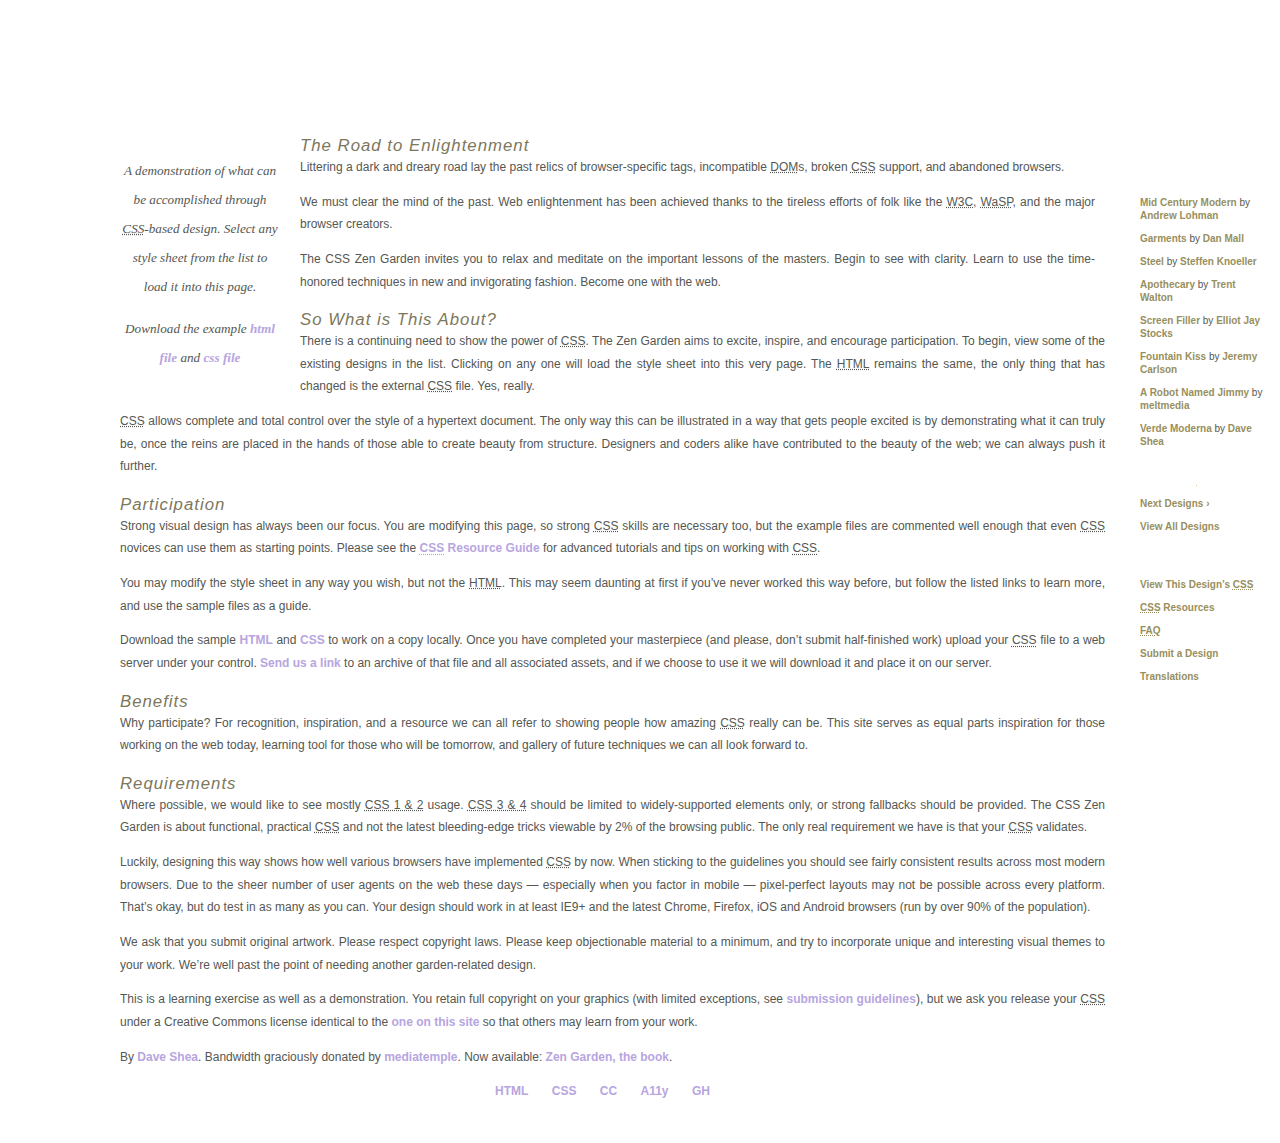
<file: lu.yuti/csszengarden/index.html>
<!DOCTYPE html>
<html lang="en">
<head>
	<meta charset="utf-8">
	<title>CSS Zen Garden: The Beauty of CSS Design</title>

	<link rel="stylesheet" media="screen" href="style.css?v=8may2013">
	<link rel="alternate" type="application/rss+xml" title="RSS" href="http://www.csszengarden.com/zengarden.xml">

	<meta name="viewport" content="width=device-width, initial-scale=1.0">
	<meta name="author" content="Dave Shea">
	<meta name="description" content="A demonstration of what can be accomplished visually through CSS-based design.">
	<meta name="robots" content="all">


	<!--[if lt IE 9]>
	<script src="script/html5shiv.js"></script>
	<![endif]-->
</head>

<!--



	View source is a feature, not a bug. Thanks for your curiosity and
	interest in participating!

	Here are the submission guidelines for the new and improved csszengarden.com:

	- CSS3? Of course! Prefix for ALL browsers where necessary.
	- go responsive; test your layout at multiple screen sizes.
	- your browser testing baseline: IE9+, recent Chrome/Firefox/Safari, and iOS/Android
	- Graceful degradation is acceptable, and in fact highly encouraged.
	- use classes for styling. Don't use ids.
	- web fonts are cool, just make sure you have a license to share the files. Hosted 
	  services that are applied via the CSS file (ie. Google Fonts) will work fine, but
	  most that require custom HTML won't. TypeKit is supported, see the readme on this
	  page for usage instructions: https://github.com/mezzoblue/csszengarden.com/

	And a few tips on building your CSS file:

	- use :first-child, :last-child and :nth-child to get at non-classed elements
	- use ::before and ::after to create pseudo-elements for extra styling
	- use multiple background images to apply as many as you need to any element
	- use the Kellum Method for image replacement, if still needed. http://goo.gl/GXxdI
	- don't rely on the extra divs at the bottom. Use ::before and ::after instead.

		
-->

<body id="css-zen-garden">
<div class="page-wrapper">

	<section class="intro" id="zen-intro">
		<header role="banner">
			<h1>CSS Zen Garden</h1>
			<h2>The Beauty of <abbr title="Cascading Style Sheets">CSS</abbr> Design</h2>
		</header>

		<div class="summary" id="zen-summary" role="article">
			<p>A demonstration of what can be accomplished through <abbr title="Cascading Style Sheets">CSS</abbr>-based design. Select any style sheet from the list to load it into this page.</p>
			<p>Download the example <a href="/examples/index" title="This page's source HTML code, not to be modified.">html file</a> and <a href="/examples/style.css" title="This page's sample CSS, the file you may modify.">css file</a></p>
		</div>

		<div class="preamble" id="zen-preamble" role="article">
			<h3>The Road to Enlightenment</h3>
			<p>Littering a dark and dreary road lay the past relics of browser-specific tags, incompatible <abbr title="Document Object Model">DOM</abbr>s, broken <abbr title="Cascading Style Sheets">CSS</abbr> support, and abandoned browsers.</p>
			<p>We must clear the mind of the past. Web enlightenment has been achieved thanks to the tireless efforts of folk like the <abbr title="World Wide Web Consortium">W3C</abbr>, <abbr title="Web Standards Project">WaSP</abbr>, and the major browser creators.</p>
			<p>The CSS Zen Garden invites you to relax and meditate on the important lessons of the masters. Begin to see with clarity. Learn to use the time-honored techniques in new and invigorating fashion. Become one with the web.</p>
		</div>
	</section>

	<div class="main supporting" id="zen-supporting" role="main">
		<div class="explanation" id="zen-explanation" role="article">
			<h3>So What is This About?</h3>
			<p>There is a continuing need to show the power of <abbr title="Cascading Style Sheets">CSS</abbr>. The Zen Garden aims to excite, inspire, and encourage participation. To begin, view some of the existing designs in the list. Clicking on any one will load the style sheet into this very page. The <abbr title="HyperText Markup Language">HTML</abbr> remains the same, the only thing that has changed is the external <abbr title="Cascading Style Sheets">CSS</abbr> file. Yes, really.</p>
			<p><abbr title="Cascading Style Sheets">CSS</abbr> allows complete and total control over the style of a hypertext document. The only way this can be illustrated in a way that gets people excited is by demonstrating what it can truly be, once the reins are placed in the hands of those able to create beauty from structure. Designers and coders alike have contributed to the beauty of the web; we can always push it further.</p>
		</div>

		<div class="participation" id="zen-participation" role="article">
			<h3>Participation</h3>
			<p>Strong visual design has always been our focus. You are modifying this page, so strong <abbr title="Cascading Style Sheets">CSS</abbr> skills are necessary too, but the example files are commented well enough that even <abbr title="Cascading Style Sheets">CSS</abbr> novices can use them as starting points. Please see the <a href="http://www.mezzoblue.com/zengarden/resources/" title="A listing of CSS-related resources"><abbr title="Cascading Style Sheets">CSS</abbr> Resource Guide</a> for advanced tutorials and tips on working with <abbr title="Cascading Style Sheets">CSS</abbr>.</p>
			<p>You may modify the style sheet in any way you wish, but not the <abbr title="HyperText Markup Language">HTML</abbr>. This may seem daunting at first if you&#8217;ve never worked this way before, but follow the listed links to learn more, and use the sample files as a guide.</p>
			<p>Download the sample <a href="/examples/index" title="This page's source HTML code, not to be modified.">HTML</a> and <a href="/examples/style.css" title="This page's sample CSS, the file you may modify.">CSS</a> to work on a copy locally. Once you have completed your masterpiece (and please, don&#8217;t submit half-finished work) upload your <abbr title="Cascading Style Sheets">CSS</abbr> file to a web server under your control. <a href="http://www.mezzoblue.com/zengarden/submit/" title="Use the contact form to send us your CSS file">Send us a link</a> to an archive of that file and all associated assets, and if we choose to use it we will download it and place it on our server.</p>
		</div>

		<div class="benefits" id="zen-benefits" role="article">
			<h3>Benefits</h3>
			<p>Why participate? For recognition, inspiration, and a resource we can all refer to showing people how amazing <abbr title="Cascading Style Sheets">CSS</abbr> really can be. This site serves as equal parts inspiration for those working on the web today, learning tool for those who will be tomorrow, and gallery of future techniques we can all look forward to.</p>
		</div>

		<div class="requirements" id="zen-requirements" role="article">
			<h3>Requirements</h3>
			<p>Where possible, we would like to see mostly <abbr title="Cascading Style Sheets, levels 1 and 2">CSS 1 &amp; 2</abbr> usage. <abbr title="Cascading Style Sheets, levels 3 and 4">CSS 3 &amp; 4</abbr> should be limited to widely-supported elements only, or strong fallbacks should be provided. The CSS Zen Garden is about functional, practical <abbr title="Cascading Style Sheets">CSS</abbr> and not the latest bleeding-edge tricks viewable by 2% of the browsing public. The only real requirement we have is that your <abbr title="Cascading Style Sheets">CSS</abbr> validates.</p>
			<p>Luckily, designing this way shows how well various browsers have implemented <abbr title="Cascading Style Sheets">CSS</abbr> by now. When sticking to the guidelines you should see fairly consistent results across most modern browsers. Due to the sheer number of user agents on the web these days &#8212; especially when you factor in mobile &#8212; pixel-perfect layouts may not be possible across every platform. That&#8217;s okay, but do test in as many as you can. Your design should work in at least IE9+ and the latest Chrome, Firefox, iOS and Android browsers (run by over 90% of the population).</p>
			<p>We ask that you submit original artwork. Please respect copyright laws. Please keep objectionable material to a minimum, and try to incorporate unique and interesting visual themes to your work. We&#8217;re well past the point of needing another garden-related design.</p>
			<p>This is a learning exercise as well as a demonstration. You retain full copyright on your graphics (with limited exceptions, see <a href="http://www.mezzoblue.com/zengarden/submit/guidelines/">submission guidelines</a>), but we ask you release your <abbr title="Cascading Style Sheets">CSS</abbr> under a Creative Commons license identical to the <a href="http://creativecommons.org/licenses/by-nc-sa/3.0/" title="View the Zen Garden's license information.">one on this site</a> so that others may learn from your work.</p>
			<p role="contentinfo">By <a href="http://www.mezzoblue.com/">Dave Shea</a>. Bandwidth graciously donated by <a href="http://www.mediatemple.net/">mediatemple</a>. Now available: <a href="http://www.amazon.com/exec/obidos/ASIN/0321303474/mezzoblue-20/">Zen Garden, the book</a>.</p>
		</div>

		<footer>
			<a href="http://validator.w3.org/check/referer" title="Check the validity of this site&#8217;s HTML" class="zen-validate-html">HTML</a>
			<a href="http://jigsaw.w3.org/css-validator/check/referer" title="Check the validity of this site&#8217;s CSS" class="zen-validate-css">CSS</a>
			<a href="http://creativecommons.org/licenses/by-nc-sa/3.0/" title="View the Creative Commons license of this site: Attribution-NonCommercial-ShareAlike." class="zen-license">CC</a>
			<a href="http://mezzoblue.com/zengarden/faq/#aaa" title="Read about the accessibility of this site" class="zen-accessibility">A11y</a>
			<a href="https://github.com/mezzoblue/csszengarden.com" title="Fork this site on Github" class="zen-github">GH</a>
		</footer>

	</div>


	<aside class="sidebar" role="complementary">
		<div class="wrapper">

			<div class="design-selection" id="design-selection">
				<h3 class="select">Select a Design:</h3>
				<nav role="navigation">
					<ul>
					<li>
						<a href="/221/" class="design-name">Mid Century Modern</a> by						<a href="http://andrewlohman.com/" class="designer-name">Andrew Lohman</a>
					</li>					<li>
						<a href="/220/" class="design-name">Garments</a> by						<a href="http://danielmall.com/" class="designer-name">Dan Mall</a>
					</li>					<li>
						<a href="/219/" class="design-name">Steel</a> by						<a href="http://steffen-knoeller.de" class="designer-name">Steffen Knoeller</a>
					</li>					<li>
						<a href="/218/" class="design-name">Apothecary</a> by						<a href="http://trentwalton.com" class="designer-name">Trent Walton</a>
					</li>					<li>
						<a href="/217/" class="design-name">Screen Filler</a> by						<a href="http://elliotjaystocks.com/" class="designer-name">Elliot Jay Stocks</a>
					</li>					<li>
						<a href="/216/" class="design-name">Fountain Kiss</a> by						<a href="http://jeremycarlson.com" class="designer-name">Jeremy Carlson</a>
					</li>					<li>
						<a href="/215/" class="design-name">A Robot Named Jimmy</a> by						<a href="http://meltmedia.com/" class="designer-name">meltmedia</a>
					</li>					<li>
						<a href="/214/" class="design-name">Verde Moderna</a> by						<a href="http://www.mezzoblue.com/" class="designer-name">Dave Shea</a>
					</li>					</ul>
				</nav>
			</div>

			<div class="design-archives" id="design-archives">
				<h3 class="archives">Archives:</h3>
				<nav role="navigation">
					<ul>
						<li class="next">
							<a href="/214/page1">
								Next Designs <span class="indicator">&rsaquo;</span>
							</a>
						</li>
						<li class="viewall">
							<a href="http://www.mezzoblue.com/zengarden/alldesigns/" title="View every submission to the Zen Garden.">
								View All Designs							</a>
						</li>
					</ul>
				</nav>
			</div>

			<div class="zen-resources" id="zen-resources">
				<h3 class="resources">Resources:</h3>
				<ul>
					<li class="view-css">
						<a href="style.css" title="View the source CSS file of the currently-viewed design.">
							View This Design&#8217;s <abbr title="Cascading Style Sheets">CSS</abbr>						</a>
					</li>
					<li class="css-resources">
						<a href="http://www.mezzoblue.com/zengarden/resources/" title="Links to great sites with information on using CSS.">
							<abbr title="Cascading Style Sheets">CSS</abbr> Resources						</a>
					</li>
					<li class="zen-faq">
						<a href="http://www.mezzoblue.com/zengarden/faq/" title="A list of Frequently Asked Questions about the Zen Garden.">
							<abbr title="Frequently Asked Questions">FAQ</abbr>						</a>
					</li>
					<li class="zen-submit">
						<a href="http://www.mezzoblue.com/zengarden/submit/" title="Send in your own CSS file.">
							Submit a Design						</a>
					</li>
					<li class="zen-translations">
						<a href="http://www.mezzoblue.com/zengarden/translations/" title="View translated versions of this page.">
							Translations						</a>
					</li>
				</ul>
			</div>
		</div>
	</aside>


</div>

<!--

	These superfluous divs/spans were originally provided as catch-alls to add extra imagery.
	These days we have full ::before and ::after support, favour using those instead.
	These only remain for historical design compatibility. They might go away one day.
		
-->
<div class="extra1" role="presentation"></div><div class="extra2" role="presentation"></div><div class="extra3" role="presentation"></div>
<div class="extra4" role="presentation"></div><div class="extra5" role="presentation"></div><div class="extra6" role="presentation"></div>

</body>
</html>
</file>
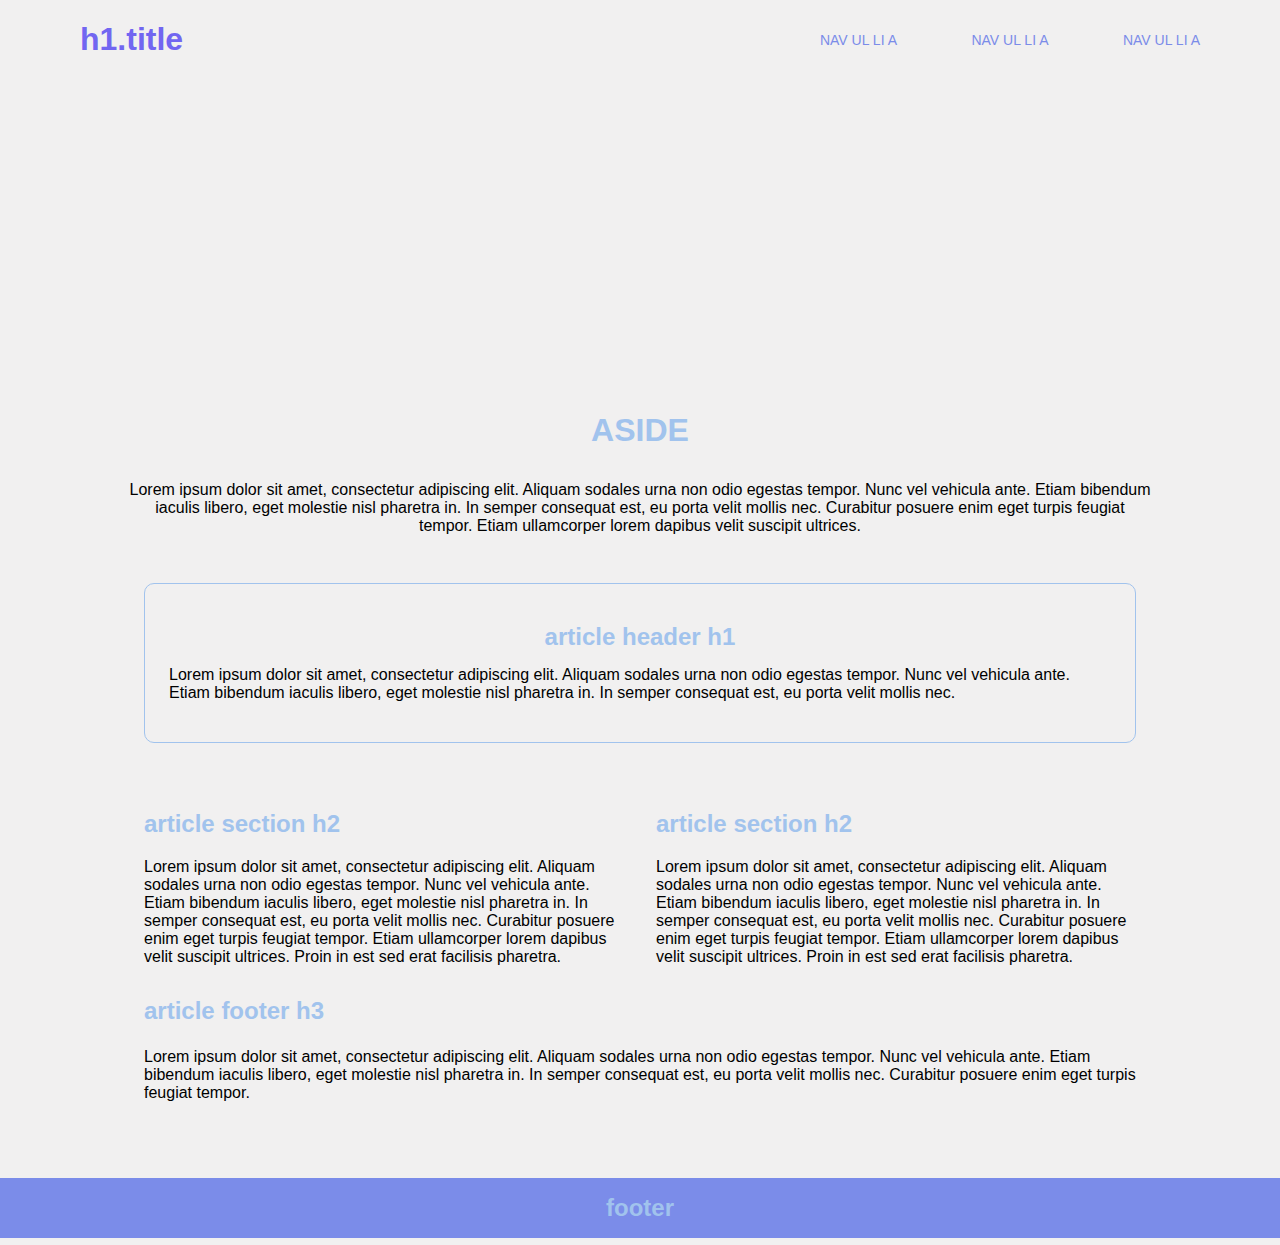
<file: lu.yuti/initializr/index.html>
<!doctype html>
<!--[if lt IE 7]>      <html class="no-js lt-ie9 lt-ie8 lt-ie7" lang=""> <![endif]-->
<!--[if IE 7]>         <html class="no-js lt-ie9 lt-ie8" lang=""> <![endif]-->
<!--[if IE 8]>         <html class="no-js lt-ie9" lang=""> <![endif]-->
<!--[if gt IE 8]><!--> <html class="no-js" lang=""> <!--<![endif]-->
    <head>
        <meta charset="utf-8">
        <meta http-equiv="X-UA-Compatible" content="IE=edge,chrome=1">
        <title></title>
        <meta name="description" content="">
        <meta name="viewport" content="width=device-width, initial-scale=1">
        <link rel="apple-touch-icon" href="apple-touch-icon.png">

        <!-- <link rel="stylesheet" href="css/normalize.min.css"> -->
        <!-- <link rel="stylesheet" href="css/main.css"> -->
        <link rel="stylesheet" type="text/css" href="css/theme.css">

        <script src="js/vendor/modernizr-2.8.3-respond-1.4.2.min.js"></script>
    </head>
    <body>
        <!--[if lt IE 8]>
            <p class="browserupgrade">You are using an <strong>outdated</strong> browser. Please <a href="http://browsehappy.com/">upgrade your browser</a> to improve your experience.</p>
        <![endif]-->

        <div class="header-container">
            <header class="wrapper clearfix">
                <h1 class="title">h1.title</h1>
                <nav>
                    <ul>
                        <li><a href="#">nav ul li a</a></li>
                        <li><a href="#">nav ul li a</a></li>
                        <li><a href="#">nav ul li a</a></li>
                    </ul>
                </nav>
            </header>
        </div>

        <div class="main-container">
            <div class="main wrapper clearfix">
                <article>
                    <header>
                        <h1>article header h1</h1>
                        <p>Lorem ipsum dolor sit amet, consectetur adipiscing elit. Aliquam sodales urna non odio egestas tempor. Nunc vel vehicula ante. Etiam bibendum iaculis libero, eget molestie nisl pharetra in. In semper consequat est, eu porta velit mollis nec.</p>
                    </header>
                    <section>
                        <h2>article section h2</h2>
                        <p>Lorem ipsum dolor sit amet, consectetur adipiscing elit. Aliquam sodales urna non odio egestas tempor. Nunc vel vehicula ante. Etiam bibendum iaculis libero, eget molestie nisl pharetra in. In semper consequat est, eu porta velit mollis nec. Curabitur posuere enim eget turpis feugiat tempor. Etiam ullamcorper lorem dapibus velit suscipit ultrices. Proin in est sed erat facilisis pharetra.</p>
                    </section>
                    <section>
                        <h2>article section h2</h2>
                        <p>Lorem ipsum dolor sit amet, consectetur adipiscing elit. Aliquam sodales urna non odio egestas tempor. Nunc vel vehicula ante. Etiam bibendum iaculis libero, eget molestie nisl pharetra in. In semper consequat est, eu porta velit mollis nec. Curabitur posuere enim eget turpis feugiat tempor. Etiam ullamcorper lorem dapibus velit suscipit ultrices. Proin in est sed erat facilisis pharetra.</p>
                    </section>
                    <footer>
                        <h3>article footer h3</h3>
                        <p>Lorem ipsum dolor sit amet, consectetur adipiscing elit. Aliquam sodales urna non odio egestas tempor. Nunc vel vehicula ante. Etiam bibendum iaculis libero, eget molestie nisl pharetra in. In semper consequat est, eu porta velit mollis nec. Curabitur posuere enim eget turpis feugiat tempor.</p>
                    </footer>
                </article>

                <aside>
                    <h3>aside</h3>
                    <p>Lorem ipsum dolor sit amet, consectetur adipiscing elit. Aliquam sodales urna non odio egestas tempor. Nunc vel vehicula ante. Etiam bibendum iaculis libero, eget molestie nisl pharetra in. In semper consequat est, eu porta velit mollis nec. Curabitur posuere enim eget turpis feugiat tempor. Etiam ullamcorper lorem dapibus velit suscipit ultrices.</p>
                </aside>

            </div> <!-- #main -->
        </div> <!-- #main-container -->

        <div class="footer-container">
            <footer class="wrapper">
                <h3>footer</h3>
            </footer>
        </div>

        
    </body>
</html>
</file>
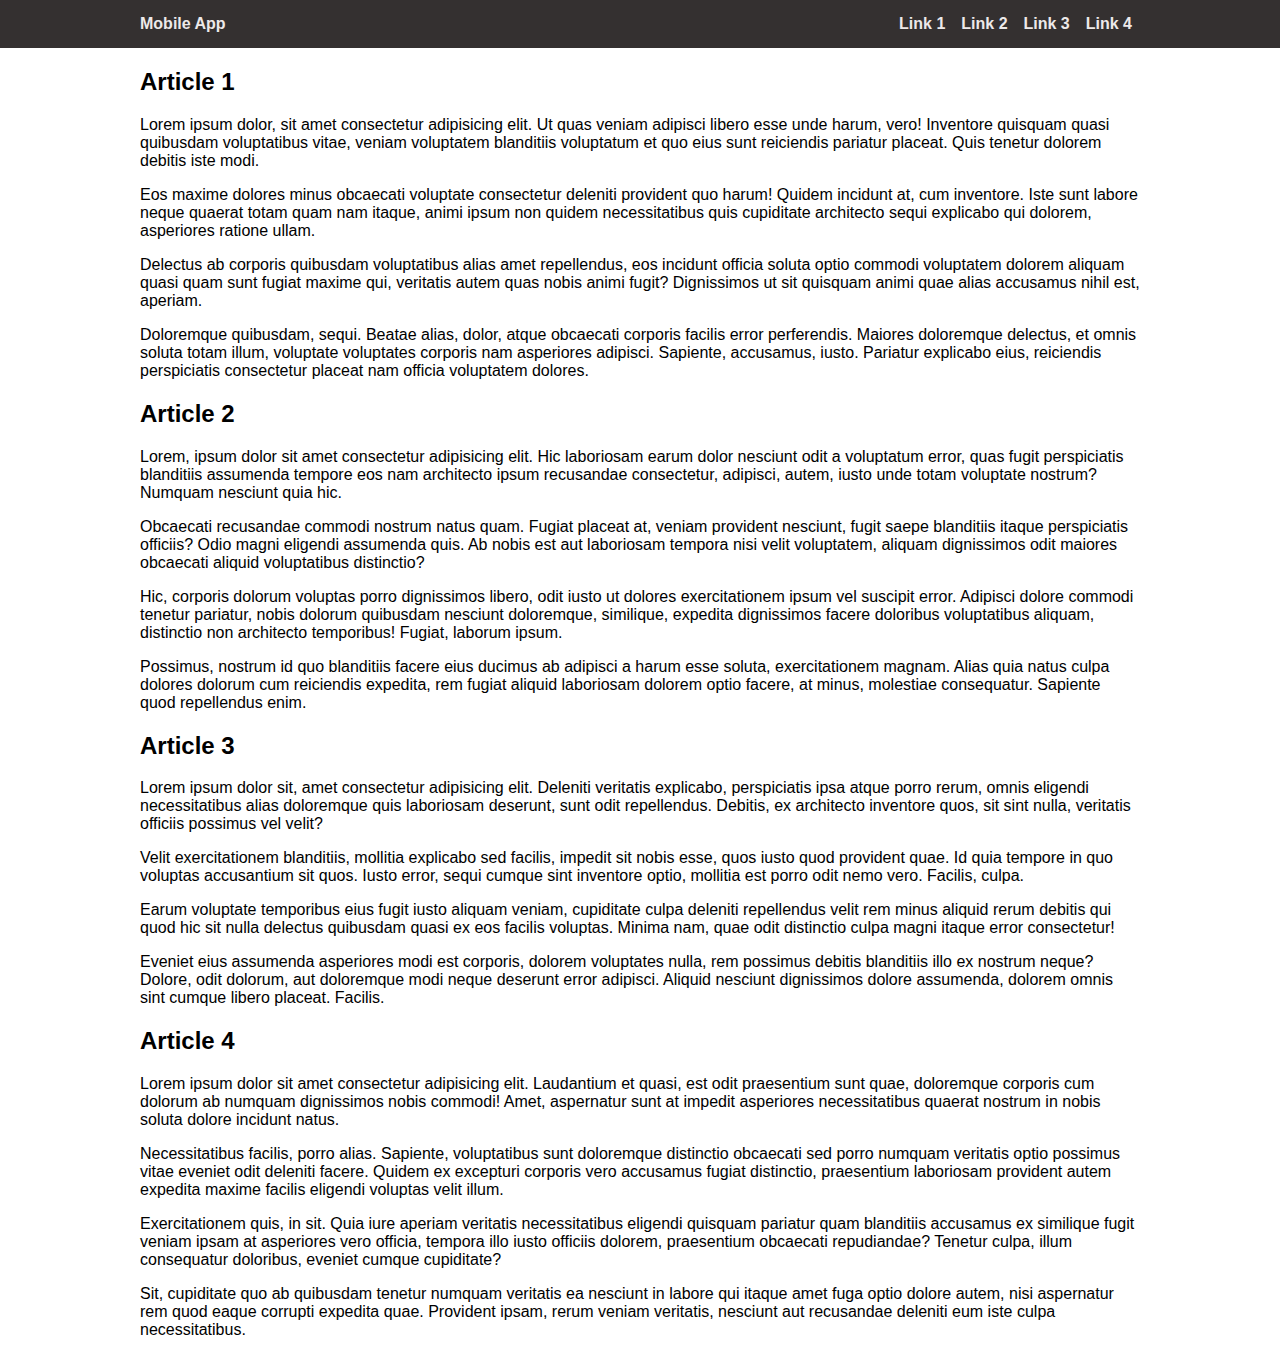
<file: lu.yuti/example.html>
<!DOCTYPE html>
<html lang="en">
<head>
   <meta charset="UTF-8">
   <meta name="viewport" content="width=device-width, initial-scale=1.0">
   <title>Mobile App</title>

   <link rel="stylesheet" href="css/example.css">
</head>
<body>
   
   <!-- header>h1+p -->
   <header class="navbar">
      <div class="container display-flex flex-align-center">
         <div class="flex-none">
            <h1>Mobile App</h1>
         </div>

         <div class="flex-stretch"></div>
         
         <!-- nav.nav>ul>li*4>a[href=#]>{Link $} -->
         <nav class="nav flex-none">
            <ul class="display-flex">
               <li><a href="#article1">Link 1</a></li>
               <li><a href="#article2">Link 2</a></li>
               <li><a href="#article3">Link 3</a></li>
               <li><a href="#article4">Link 4</a></li>
            </ul>
         </nav>
      </div>
   </header>

   <!-- .container>article#article$.article*4>h2.article-title{Article $}+div.article-body>p*4>lorem40 -->
   <div class="container">
      <article id="article1" class="article">
         <h2 class="article-title">Article 1</h2>
         <div class="article-body">
            <p>Lorem ipsum dolor, sit amet consectetur adipisicing elit. Ut quas veniam adipisci libero esse unde harum, vero! Inventore quisquam quasi quibusdam voluptatibus vitae, veniam voluptatem blanditiis voluptatum et quo eius sunt reiciendis pariatur placeat. Quis tenetur dolorem debitis iste modi.</p>
            <p>Eos maxime dolores minus obcaecati voluptate consectetur deleniti provident quo harum! Quidem incidunt at, cum inventore. Iste sunt labore neque quaerat totam quam nam itaque, animi ipsum non quidem necessitatibus quis cupiditate architecto sequi explicabo qui dolorem, asperiores ratione ullam.</p>
            <p>Delectus ab corporis quibusdam voluptatibus alias amet repellendus, eos incidunt officia soluta optio commodi voluptatem dolorem aliquam quasi quam sunt fugiat maxime qui, veritatis autem quas nobis animi fugit? Dignissimos ut sit quisquam animi quae alias accusamus nihil est, aperiam.</p>
            <p>Doloremque quibusdam, sequi. Beatae alias, dolor, atque obcaecati corporis facilis error perferendis. Maiores doloremque delectus, et omnis soluta totam illum, voluptate voluptates corporis nam asperiores adipisci. Sapiente, accusamus, iusto. Pariatur explicabo eius, reiciendis perspiciatis consectetur placeat nam officia voluptatem dolores.</p>
         </div>
      </article>
      <article id="article2" class="article">
         <h2 class="article-title">Article 2</h2>
         <div class="article-body">
            <p>Lorem, ipsum dolor sit amet consectetur adipisicing elit. Hic laboriosam earum dolor nesciunt odit a voluptatum error, quas fugit perspiciatis blanditiis assumenda tempore eos nam architecto ipsum recusandae consectetur, adipisci, autem, iusto unde totam voluptate nostrum? Numquam nesciunt quia hic.</p>
            <p>Obcaecati recusandae commodi nostrum natus quam. Fugiat placeat at, veniam provident nesciunt, fugit saepe blanditiis itaque perspiciatis officiis? Odio magni eligendi assumenda quis. Ab nobis est aut laboriosam tempora nisi velit voluptatem, aliquam dignissimos odit maiores obcaecati aliquid voluptatibus distinctio?</p>
            <p>Hic, corporis dolorum voluptas porro dignissimos libero, odit iusto ut dolores exercitationem ipsum vel suscipit error. Adipisci dolore commodi tenetur pariatur, nobis dolorum quibusdam nesciunt doloremque, similique, expedita dignissimos facere doloribus voluptatibus aliquam, distinctio non architecto temporibus! Fugiat, laborum ipsum.</p>
            <p>Possimus, nostrum id quo blanditiis facere eius ducimus ab adipisci a harum esse soluta, exercitationem magnam. Alias quia natus culpa dolores dolorum cum reiciendis expedita, rem fugiat aliquid laboriosam dolorem optio facere, at minus, molestiae consequatur. Sapiente quod repellendus enim.</p>
         </div>
      </article>
      <article id="article3" class="article">
         <h2 class="article-title">Article 3</h2>
         <div class="article-body">
            <p>Lorem ipsum dolor sit, amet consectetur adipisicing elit. Deleniti veritatis explicabo, perspiciatis ipsa atque porro rerum, omnis eligendi necessitatibus alias doloremque quis laboriosam deserunt, sunt odit repellendus. Debitis, ex architecto inventore quos, sit sint nulla, veritatis officiis possimus vel velit?</p>
            <p>Velit exercitationem blanditiis, mollitia explicabo sed facilis, impedit sit nobis esse, quos iusto quod provident quae. Id quia tempore in quo voluptas accusantium sit quos. Iusto error, sequi cumque sint inventore optio, mollitia est porro odit nemo vero. Facilis, culpa.</p>
            <p>Earum voluptate temporibus eius fugit iusto aliquam veniam, cupiditate culpa deleniti repellendus velit rem minus aliquid rerum debitis qui quod hic sit nulla delectus quibusdam quasi ex eos facilis voluptas. Minima nam, quae odit distinctio culpa magni itaque error consectetur!</p>
            <p>Eveniet eius assumenda asperiores modi est corporis, dolorem voluptates nulla, rem possimus debitis blanditiis illo ex nostrum neque? Dolore, odit dolorum, aut doloremque modi neque deserunt error adipisci. Aliquid nesciunt dignissimos dolore assumenda, dolorem omnis sint cumque libero placeat. Facilis.</p>
         </div>
      </article>
      <article id="article4" class="article">
         <h2 class="article-title">Article 4</h2>
         <div class="article-body">
            <p>Lorem ipsum dolor sit amet consectetur adipisicing elit. Laudantium et quasi, est odit praesentium sunt quae, doloremque corporis cum dolorum ab numquam dignissimos nobis commodi! Amet, aspernatur sunt at impedit asperiores necessitatibus quaerat nostrum in nobis soluta dolore incidunt natus.</p>
            <p>Necessitatibus facilis, porro alias. Sapiente, voluptatibus sunt doloremque distinctio obcaecati sed porro numquam veritatis optio possimus vitae eveniet odit deleniti facere. Quidem ex excepturi corporis vero accusamus fugiat distinctio, praesentium laboriosam provident autem expedita maxime facilis eligendi voluptas velit illum.</p>
            <p>Exercitationem quis, in sit. Quia iure aperiam veritatis necessitatibus eligendi quisquam pariatur quam blanditiis accusamus ex similique fugit veniam ipsam at asperiores vero officia, tempora illo iusto officiis dolorem, praesentium obcaecati repudiandae? Tenetur culpa, illum consequatur doloribus, eveniet cumque cupiditate?</p>
            <p>Sit, cupiditate quo ab quibusdam tenetur numquam veritatis ea nesciunt in labore qui itaque amet fuga optio dolore autem, nisi aspernatur rem quod eaque corrupti expedita quae. Provident ipsam, rerum veniam veritatis, nesciunt aut recusandae deleniti eum iste culpa necessitatibus.</p>
         </div>
      </article>
   </div>

</body>
</html>
</file>
<file: lu.yuti/csszengarden/style.css>
/* css Zen Garden default style v1.02 */
/* css released under Creative Commons License - http://creativecommons.org/licenses/by-nc-sa/1.0/  */

/* This file based on 'Tranquille' by Dave Shea */
/* You may use this file as a foundation for any new work, but you may find it easier to start from scratch. */
/* Not all elements are defined in this file, so you'll most likely want to refer to the xhtml as well. */

/* Your images should be linked as if the CSS file sits in the same folder as the images. ie. no paths. */


/* basic elements */
html {
	margin: 0;
	padding: 0;
	}
body { 
	font: 75% georgia, sans-serif;
	line-height: 1.88889;
	color: #555753; 
	background: #fff url(http://csszengarden.com/001/blossoms.jpg) no-repeat bottom right; 
	margin: 0; 
	padding: 0;
	}
p { 
	margin-top: 0; 
	text-align: justify;
	}
h3 { 
	font: italic normal 1.4em georgia, sans-serif;
	letter-spacing: 1px; 
	margin-bottom: 0; 
	color: #7D775C;
	}
a:link { 
	font-weight: bold; 
	text-decoration: none; 
	color: #B7A5DF;
	}
a:visited { 
	font-weight: bold; 
	text-decoration: none; 
	color: #D4CDDC;
	}
a:hover, a:focus, a:active { 
	text-decoration: underline; 
	color: #9685BA;
	}
abbr {
	border-bottom: none;
	}


/* specific divs */
.page-wrapper { 
	background: url(http://csszengarden.com/001/zen-bg.jpg) no-repeat top left; 
	padding: 0 175px 0 110px;  
	margin: 0; 
	position: relative;
	}

.intro { 
	min-width: 470px;
	width: 100%;
	}

header h1 { 
	background: transparent url(http://csszengarden.com/001/h1.gif) no-repeat top left;
	margin-top: 10px;
	display: block;
	width: 219px;
	height: 87px;
	float: left;

	text-indent: 100%;
	white-space: nowrap;
	overflow: hidden;
	}
header h2 { 
	background: transparent url(http://csszengarden.com/001/h2.gif) no-repeat top left; 
	margin-top: 58px; 
	margin-bottom: 40px; 
	width: 200px; 
	height: 18px; 
	float: right;

	text-indent: 100%;
	white-space: nowrap;
	overflow: hidden;
	}
header {
	padding-top: 20px;
	height: 87px;
}

.summary {
	clear: both; 
	margin: 20px 20px 20px 10px; 
	width: 160px; 
	float: left;
	}
.summary p {
	font: italic 1.1em/2.2 georgia; 
	text-align: center;
	}

.preamble {
	clear: right; 
	padding: 0px 10px 0 10px;
	}
.supporting {	
	padding-left: 10px; 
	margin-bottom: 40px;
	}

footer { 
	text-align: center; 
	}
footer a:link, footer a:visited { 
	margin-right: 20px; 
	}

.sidebar {
	margin-left: 600px; 
	position: absolute; 
	top: 0; 
	right: 0;
	}
.sidebar .wrapper { 
	font: 10px verdana, sans-serif; 
	background: transparent url(http://csszengarden.com/001/paper-bg.jpg) top left repeat-y; 
	padding: 10px; 
	margin-top: 150px; 
	width: 130px; 
	}
.sidebar h3.select { 
	background: transparent url(http://csszengarden.com/001/h3.gif) no-repeat top left; 
	margin: 10px 0 5px 0; 
	width: 97px; 
	height: 16px; 

	text-indent: 100%;
	white-space: nowrap;
	overflow: hidden;
	}
.sidebar h3.archives { 
	background: transparent url(http://csszengarden.com/001/h5.gif) no-repeat top left; 
	margin: 25px 0 5px 0; 
	width:57px; 
	height: 14px; 

	text-indent: 100%;
	white-space: nowrap;
	overflow: hidden;
	}
.sidebar h3.resources { 
	background: transparent url(http://csszengarden.com/001/h6.gif) no-repeat top left; 
	margin: 25px 0 5px 0; 
	width:63px; 
	height: 10px; 

	text-indent: 100%;
	white-space: nowrap;
	overflow: hidden;
	}


.sidebar ul {
	margin: 0;
	padding: 0;
	}
.sidebar li {
	line-height: 1.3em; 
	background: transparent url(http://csszengarden.com/001/cr1.gif) no-repeat top center; 
	display: block; 
	padding-top: 5px; 
	margin-bottom: 5px;
	list-style-type: none;
	}
.sidebar li a:link {
	color: #988F5E;
	}
.sidebar li a:visited {
	color: #B3AE94;
	}


.extra1 {
	background: transparent url(http://csszengarden.com/001/cr2.gif) top left no-repeat; 
	position: absolute; 
	top: 40px; 
	right: 0; 
	width: 148px; 
	height: 110px;
	}
</file>
<file: lu.yuti/initializr/css/main.css>
/*! HTML5 Boilerplate v5.0 | MIT License | http://h5bp.com/ */

html {
    color: #222;
    font-size: 1em;
    line-height: 1.4;
}

::-moz-selection {
    background: #b3d4fc;
    text-shadow: none;
}

::selection {
    background: #b3d4fc;
    text-shadow: none;
}

hr {
    display: block;
    height: 1px;
    border: 0;
    border-top: 1px solid #ccc;
    margin: 1em 0;
    padding: 0;
}

audio,
canvas,
iframe,
img,
svg,
video {
    vertical-align: middle;
}

fieldset {
    border: 0;
    margin: 0;
    padding: 0;
}

textarea {
    resize: vertical;
}

.browserupgrade {
    margin: 0.2em 0;
    background: #ccc;
    color: #000;
    padding: 0.2em 0;
}


/* ===== Initializr Styles ==================================================
   Author: Jonathan Verrecchia - verekia.com/initializr/responsive-template
   ========================================================================== */

body {
    font: 16px/26px Helvetica, Helvetica Neue, Arial;
}

.wrapper {
    width: 90%;
    margin: 0 5%;
}

/* ===================
    ALL: Orange Theme
   =================== */

.header-container {
    border-bottom: 20px solid #e44d26;
}

.footer-container,
.main aside {
    border-top: 20px solid #e44d26;
}

.header-container,
.footer-container,
.main aside {
    background: #f16529;
}

.title {
    color: white;
}

/* ==============
    MOBILE: Menu
   ============== */

nav ul {
    margin: 0;
    padding: 0;
    list-style-type: none;
}

nav a {
    display: block;
    margin-bottom: 10px;
    padding: 15px 0;

    text-align: center;
    text-decoration: none;
    font-weight: bold;

    color: white;
    background: #e44d26;
}

nav a:hover,
nav a:visited {
    color: white;
}

nav a:hover {
    text-decoration: underline;
}

/* ==============
    MOBILE: Main
   ============== */

.main {
    padding: 30px 0;
}

.main article h1 {
    font-size: 2em;
}

.main aside {
    color: white;
    padding: 0px 5% 10px;
}

.footer-container footer {
    color: white;
    padding: 20px 0;
}

/* ===============
    ALL: IE Fixes
   =============== */

.ie7 .title {
    padding-top: 20px;
}

/* ==========================================================================
   Author's custom styles
   ========================================================================== */















/* ==========================================================================
   Media Queries
   ========================================================================== */

@media only screen and (min-width: 480px) {

/* ====================
    INTERMEDIATE: Menu
   ==================== */

    nav a {
        float: left;
        width: 27%;
        margin: 0 1.7%;
        padding: 25px 2%;
        margin-bottom: 0;
    }

    nav li:first-child a {
        margin-left: 0;
    }

    nav li:last-child a {
        margin-right: 0;
    }

/* ========================
    INTERMEDIATE: IE Fixes
   ======================== */

    nav ul li {
        display: inline;
    }

    .oldie nav a {
        margin: 0 0.7%;
    }
}

@media only screen and (min-width: 768px) {

/* ====================
    WIDE: CSS3 Effects
   ==================== */

    .header-container,
    .main aside {
        -webkit-box-shadow: 0 5px 10px #aaa;
           -moz-box-shadow: 0 5px 10px #aaa;
                box-shadow: 0 5px 10px #aaa;
    }

/* ============
    WIDE: Menu
   ============ */

    .title {
        float: left;
    }

    nav {
        float: right;
        width: 38%;
    }

/* ============
    WIDE: Main
   ============ */

    .main article {
        float: left;
        width: 57%;
    }

    .main aside {
        float: right;
        width: 28%;
    }
}

@media only screen and (min-width: 1140px) {

/* ===============
    Maximal Width
   =============== */

    .wrapper {
        width: 1026px; /* 1140px - 10% for margins */
        margin: 0 auto;
    }
}

/* ==========================================================================
   Helper classes
   ========================================================================== */

.hidden {
    display: none !important;
    visibility: hidden;
}

.visuallyhidden {
    border: 0;
    clip: rect(0 0 0 0);
    height: 1px;
    margin: -1px;
    overflow: hidden;
    padding: 0;
    position: absolute;
    width: 1px;
}

.visuallyhidden.focusable:active,
.visuallyhidden.focusable:focus {
    clip: auto;
    height: auto;
    margin: 0;
    overflow: visible;
    position: static;
    width: auto;
}

.invisible {
    visibility: hidden;
}

.clearfix:before,
.clearfix:after {
    content: " ";
    display: table;
}

.clearfix:after {
    clear: both;
}

.clearfix {
    *zoom: 1;
}

/* ==========================================================================
   Print styles
   ========================================================================== */

@media print {
    *,
    *:before,
    *:after {
        background: transparent !important;
        color: #000 !important;
        box-shadow: none !important;
        text-shadow: none !important;
    }

    a,
    a:visited {
        text-decoration: underline;
    }

    a[href]:after {
        content: " (" attr(href) ")";
    }

    abbr[title]:after {
        content: " (" attr(title) ")";
    }

    a[href^="#"]:after,
    a[href^="javascript:"]:after {
        content: "";
    }

    pre,
    blockquote {
        border: 1px solid #999;
        page-break-inside: avoid;
    }

    thead {
        display: table-header-group;
    }

    tr,
    img {
        page-break-inside: avoid;
    }

    img {
        max-width: 100% !important;
    }

    p,
    h2,
    h3 {
        orphans: 3;
        widows: 3;
    }

    h2,
    h3 {
        page-break-after: avoid;
    }
}
</file>
<file: lu.yuti/initializr/css/theme.css>
html {
	width: 100%;
}

body {
	margin: 0;
	background: #F1F0F0;
	font-family: roboto, 'work sans', sans-serif;
	font-weight: 300;
}

.header-container header{
	box-sizing: border-box;
	padding: 0 80px;
	display: flex;
	justify-content: space-between;
}

.title {
	float: left;
	color: #7266F1;
}

nav {
	display: flex;
	justify-content: flex-end;
	align-items: center;
}

nav ul {
	margin: 0;
	padding: 0;
	list-style: none;
}

nav li {
	display: inline-block;
	margin-left: 70px;
}

nav a {
	color: #7B8CE9;
	text-decoration: none;
	text-transform: uppercase;
	font-size: 14px;
}


.main-container {
	width: calc(100% - 32px);
	margin: 0 auto;
	max-width: 1024px;
}

.main-container .main {
	display: flex;
	flex-direction: column-reverse;
}

.main-container .main article {

}

.main-container .main aside {
	width: 100%;
	text-align: center;
	
}

.main-container .main aside::before {
	display: table;
	content: '';
	height: 300px;
	width: 100%;
	background-image: url('https://images.pexels.com/photos/747964/pexels-photo-747964.jpeg?auto=compress&cs=tinysrgb&dpr=2&h=750&w=1260');
	background-size: cover;
	background-position: center;
	background-repeat: no-repeat;
}

.main-container .main aside h3 {
	text-transform: uppercase;
	font-size: 32px;
	color: #A1C3ED;
}


.main-container .main article header{
	box-sizing: border-box;
	padding: 24px;
	border: 1px solid #A1C3ED;
	margin: 32px 16px;
	width: calc(100% - 32px);
	border-radius: 10px;
}

.main-container .main article header h1 {
	font-size: 24px;
	color: #A1C3ED;
	font-weight: bold;
	line-height: 1.1;
	text-align: center;

}

section {
	width: 50%;
	float: left;
	padding: 16px;
	box-sizing: border-box;
}

section h2 {
	font-size: 24px;
	color: #A1C3ED;
	font-weight: bold;
	line-height: 1.1;
}

footer h3{
	font-size: 24px;
	color: #A1C3ED;
	font-weight: bold;
	line-height: 1.1;
}

footer{
	width: calc(100% - 32px);
	margin: 0 16px;
}

footer h1 {
	font-size: 24px;
	color: #A1C3ED;
	font-weight: bold;
	line-height: 1.1;
}

.footer-container {
	height: 60px;
  	display: flex;
  	align-items: center;
  	justify-content: center;
  	background-color: #7B8CE9;
  	color: #F1F0F0;
  	text-align: center;
  	width: 100%;
  	margin-top: 60px;
}

@media screen and (max-width: 768px) {
	.header-container{
		padding: 0;
	}
	.header-container header{
		padding: 0 16px;
	}
	.title{
		font-size: 18px;
	}
	nav li {
		font-size: 14px;
		margin-left: 4px;
	}
	header, section, footer{
		text-align: center;
	}
	section {
		width: 100%;
	}
}
</file>
<file: lu.yuti/css/example.css>
/* CSS RESET */

*, *::after, *::before {
   box-sizing:border-box;
}

:root {
   --font-sans:Helvetica, Arial, sans-serif;
   --font-serif:Cambria, Georgia, serif;


   --color-neutral-light:#ede9e9;
   --color-neutral-medium:#999191;
   --color-neutral-dark:#343030;

   --color-main-light:#e5f1f2;
   --color-main-medium:#4ba0a8;
   --color-main-dark:#0a4349;

   --header-height:3rem;
}

body {
   margin:0;
   font-size:100%;
   font-family:var(--font-sans);
}

h1,
h2,
h3,
h4,
h5,
h6 {
   font-family:var(--font-sans);
}

a {
   color:inherit;
   text-decoration:none;
   font-weight:bold;
}
a:hover {
   text-decoration: underline;
}





/* Layout Classes */
.container {
   max-width:1000px;
   margin-right:auto;
   margin-left:auto;
}

.hidden { display:none; }

.display-flex { display:flex; }
.display-block { display:block; }
.display-inline-flex { display:inline-flex; }
.display-inline-block { display:inline-block; }

.flex-stretch { flex:1 1 auto; }
.flex-none { flex:none; }

.flex-align-center { align-items:center; }
.flex-justify-center { justify-content:center; }




/* Component Classes */

.navbar {
   background-color:var(--color-neutral-dark);
   color:var(--color-neutral-light);
   line-height:var(--header-height);
}

.navbar h1 {
   font-size:1em;
   font-family:var(--font-sans);
   margin:0;
}
.navbar a {
   display:block;
   padding:0 0.5em;
}



.nav ul {
   list-style-type:none;
   margin:0;
   padding-left:0;
}


/* ACCORDION */
.accordion dt {
    background-color: var(--color-main-medium);
    padding: 0.5em calc(1em + 2px);
    color: white;
    font-weight:bold;
    cursor:pointer;
}
.accordion dt~dt {
   margin-top:1em;
}
.accordion dd {
    padding: 1em;
    margin-left: 0;
    border: 2px solid var(--color-main-medium);
    border-top-width:0;
    display:none;
}


/* TAB GROUP */
.tabgroup {}
.tabgroup .tabs {
    display: flex;
    border-bottom: 1px solid var(--color-neutral-light);
}
.tabgroup .tab {
    padding: 0.5em 1em;
    position: relative;
}
.tabgroup .tab:hover {
   background-color:var(--color-neutral-light);
   cursor:pointer;
}
.tabgroup .tab::after {
   content:'';
   position:absolute;
   bottom:0;
   left:0;
   width:100%;
   height:0;
   background-color:var(--color-main-medium);
   transition:all 0.3s;
}
.tabgroup .tab.active::after {
   height:3px;
}
.tabgroup .contents {
   position:relative;
   overflow:hidden;
   height:40vh;
}
.tabgroup .content {
    position: absolute;
    top: 0;
    left: 0;
    width: 100%;
    height: 100%;
    overflow: auto;
    background-color: white;
    pointer-events: none;
    opacity: 0;
    transition:all 0.3s;
}
.tabgroup .content.active {
   opacity:1;
   pointer-events: initial;
}
</file>
